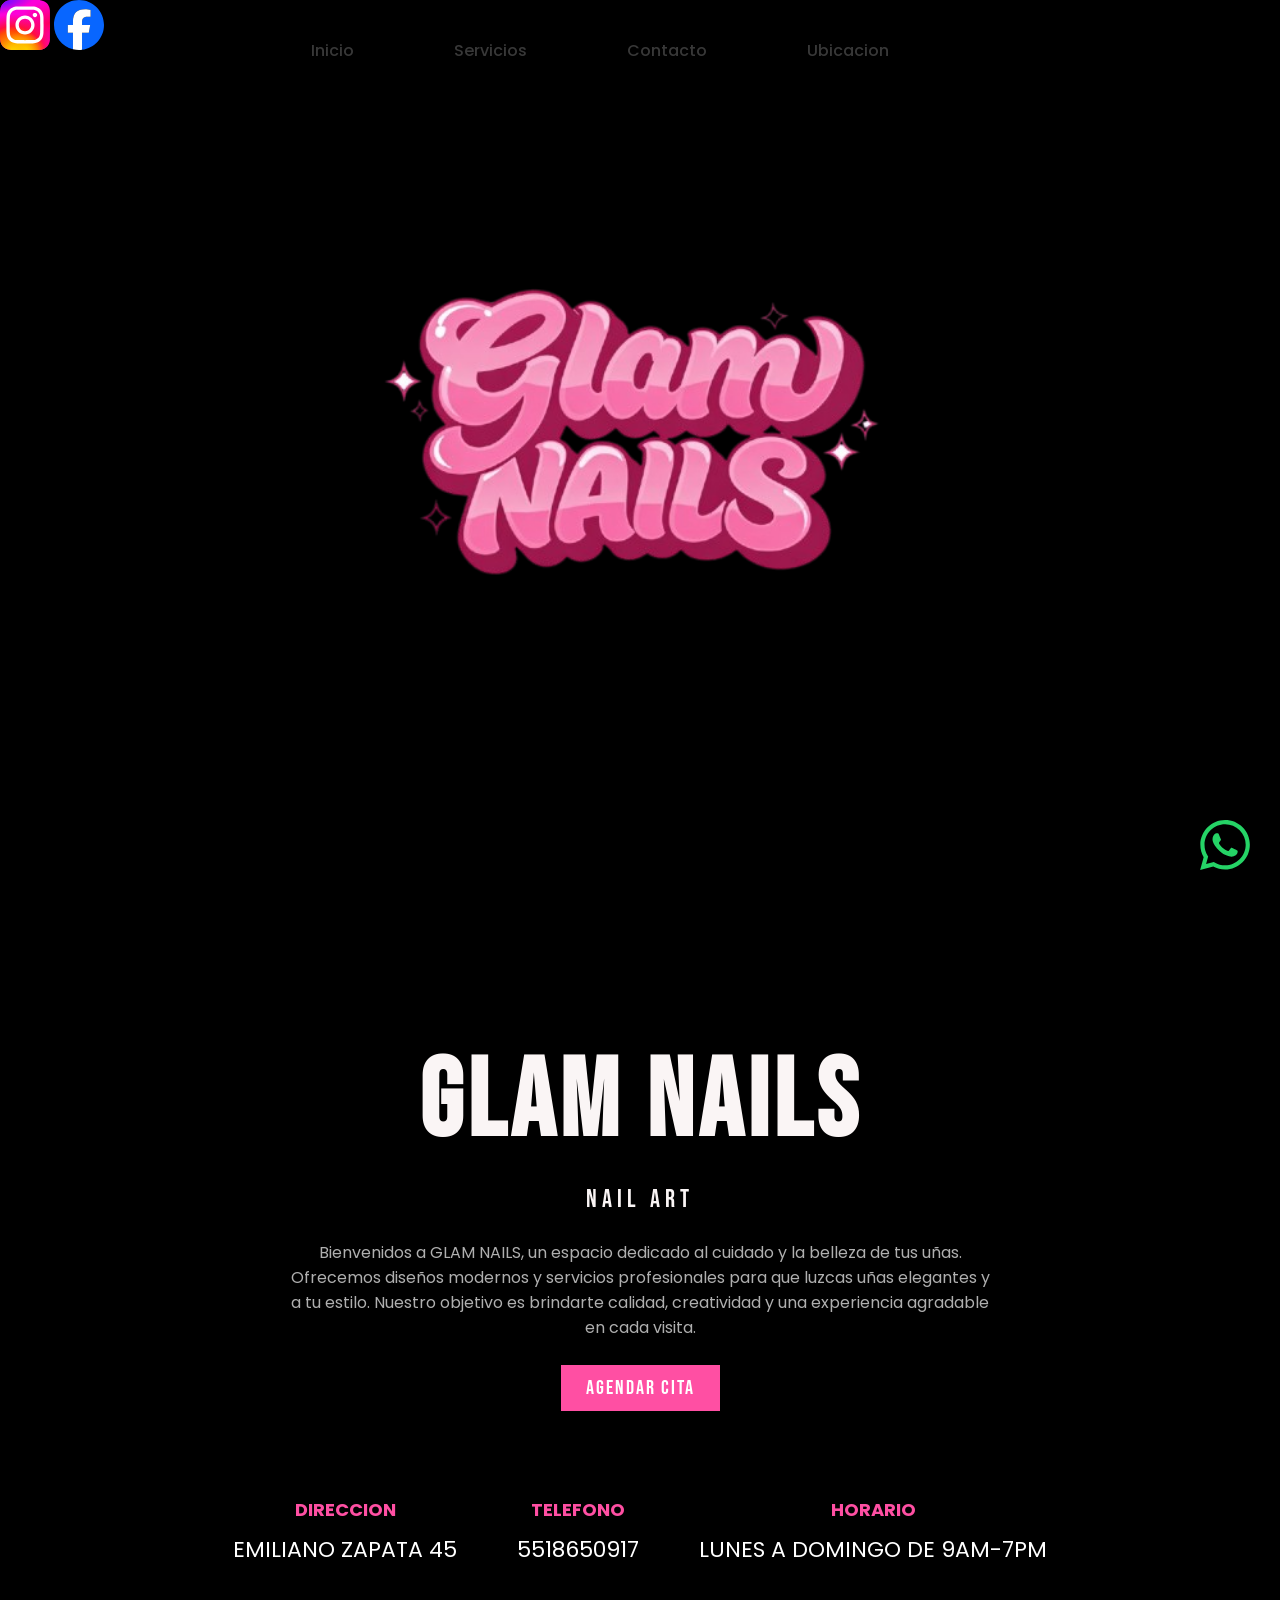
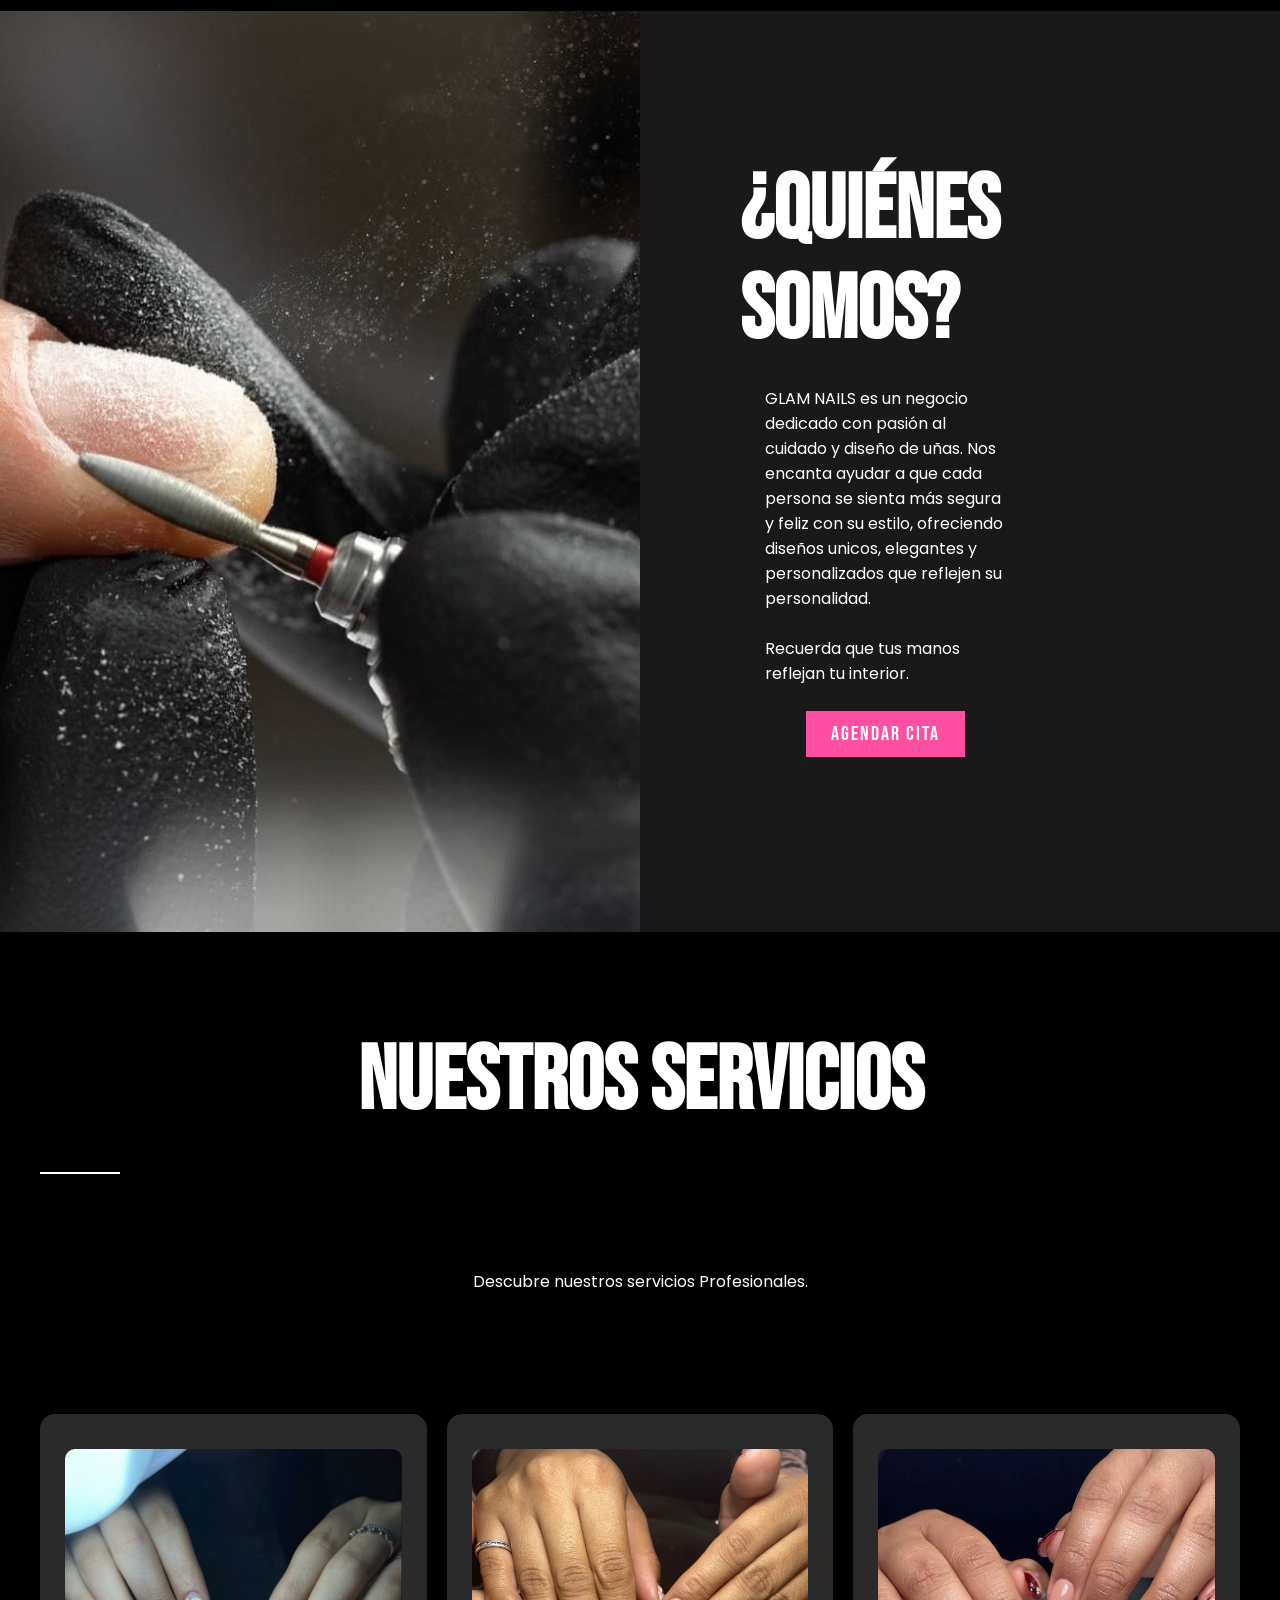
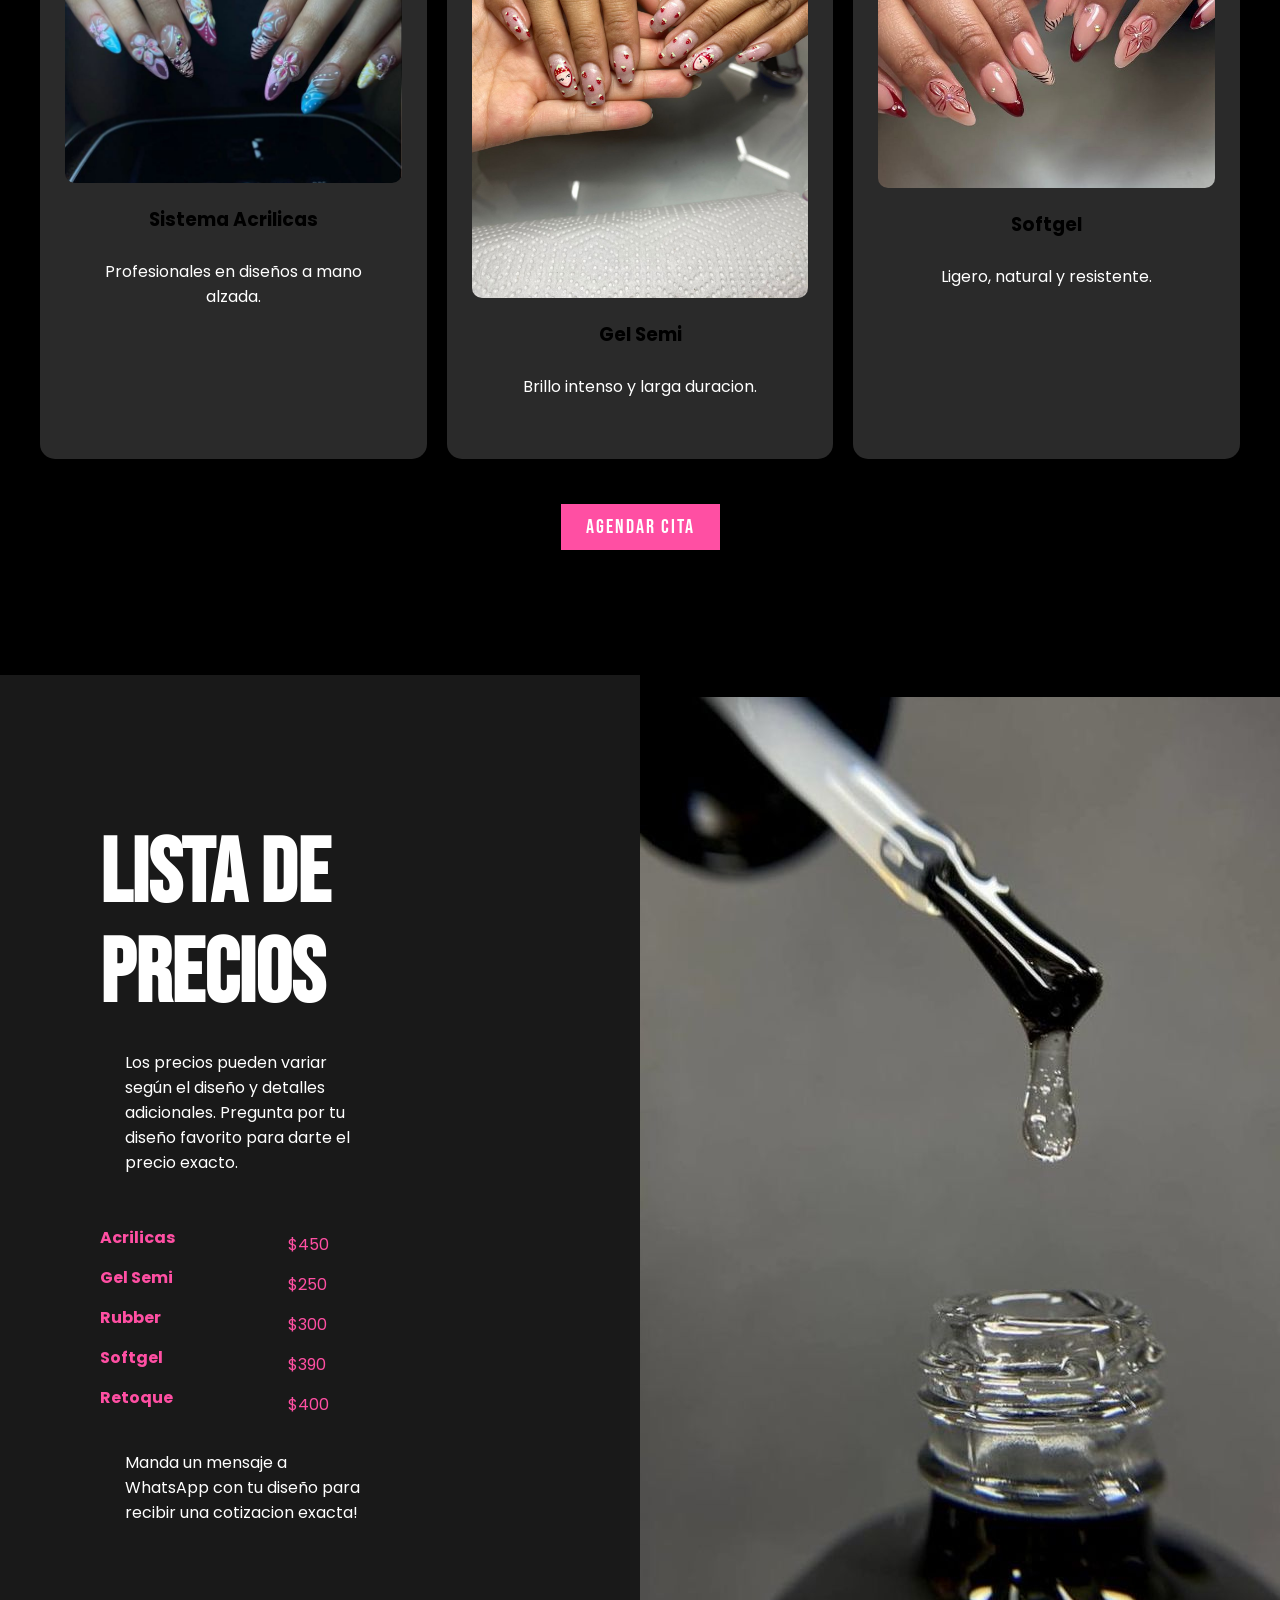
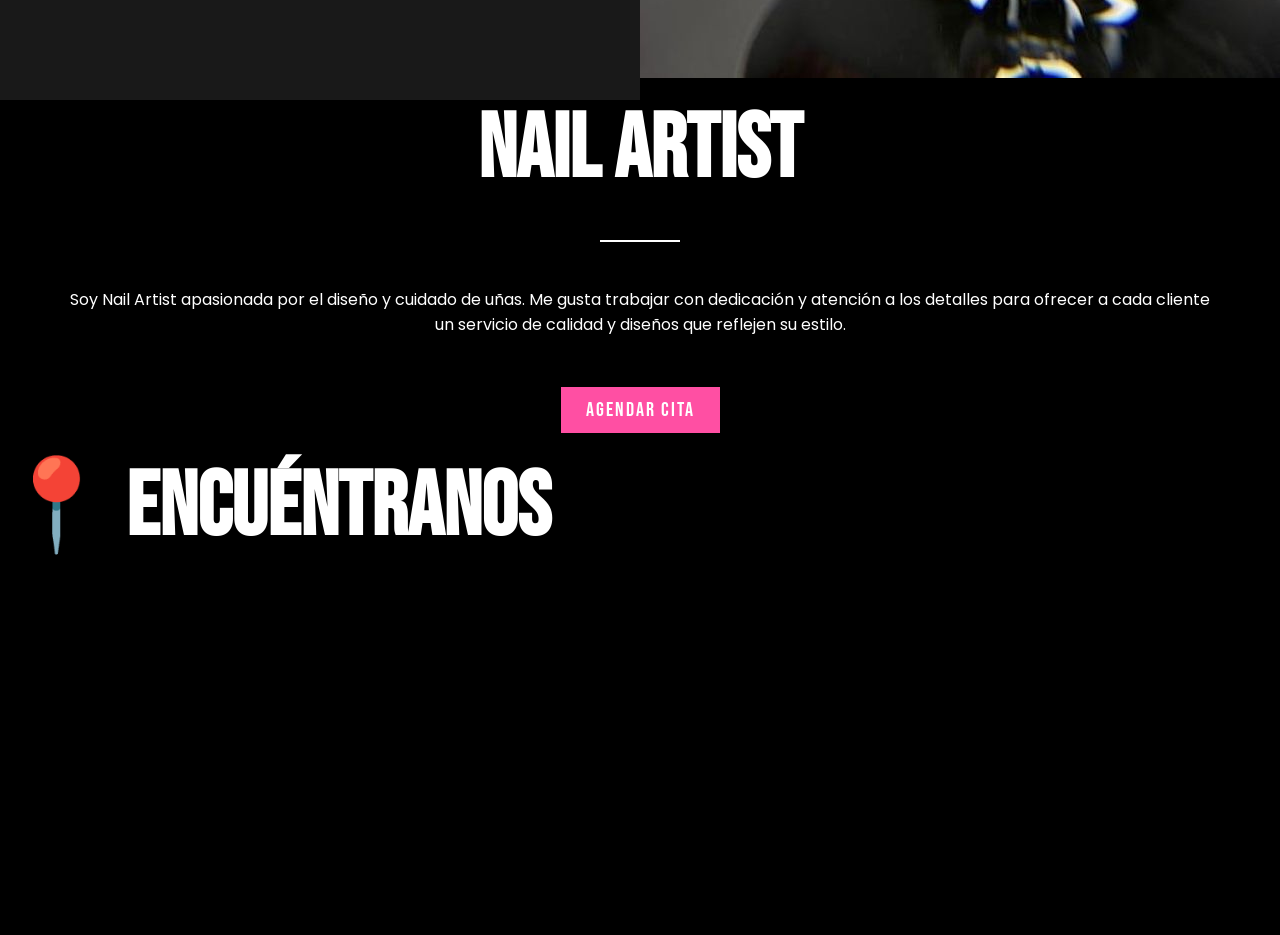
<file: index.html>
<!DOCTYPE html>
<html lang="es">
<head>
    <meta name="viewport" content="width=device-width, initial-scale=1.0">
    <meta charset="UTF-8">
    <meta http-equiv="X-UA-Compatible" content="IE=edge">
    <meta name="viewport" content="width=device-width, initial-scale=1.0">
    <title>GLAM NAILS</title>
    <link rel="stylesheet" href="style.css">
</head>
<body>

    <div class="redes-sociales">
    <a href="https://wa.me/525518650917?text=Hola%20quiero%20agendar%20cita" target="_blank">
        <svg fill="none" viewBox="0 0 360 362" width="50" height="50"><path fill="#25D366" fill-rule="evenodd" d="M307.546 52.566C273.709 18.684 228.706.017 180.756 0 81.951 0 1.538 80.404 1.504 179.235c-.017 31.594 8.242 62.432 23.928 89.609L0 361.736l95.024-24.925c26.179 14.285 55.659 21.805 85.655 21.814h.077c98.788 0 179.21-80.413 179.244-179.244.017-47.898-18.608-92.926-52.454-126.807v-.008Zm-126.79 275.788h-.06c-26.73-.008-52.952-7.194-75.831-20.765l-5.44-3.231-56.391 14.791 15.05-54.981-3.542-5.638c-14.912-23.721-22.793-51.139-22.776-79.286.035-82.14 66.867-148.973 149.051-148.973 39.793.017 77.198 15.53 105.328 43.695 28.131 28.157 43.61 65.596 43.593 105.398-.035 82.149-66.867 148.982-148.982 148.982v.008Zm81.719-111.577c-4.478-2.243-26.497-13.073-30.606-14.568-4.108-1.496-7.09-2.243-10.073 2.243-2.982 4.487-11.568 14.577-14.181 17.559-2.613 2.991-5.226 3.361-9.704 1.117-4.477-2.243-18.908-6.97-36.02-22.226-13.313-11.878-22.304-26.54-24.916-31.027-2.613-4.486-.275-6.91 1.959-9.136 2.011-2.011 4.478-5.234 6.721-7.847 2.244-2.613 2.983-4.486 4.478-7.469 1.496-2.991.748-5.603-.369-7.847-1.118-2.243-10.073-24.289-13.812-33.253-3.636-8.732-7.331-7.546-10.073-7.692-2.613-.13-5.595-.155-8.586-.155-2.991 0-7.839 1.118-11.947 5.604-4.108 4.486-15.677 15.324-15.677 37.361s16.047 43.344 18.29 46.335c2.243 2.991 31.585 48.225 76.51 67.632 10.684 4.615 19.029 7.374 25.535 9.437 10.727 3.412 20.49 2.931 28.208 1.779 8.604-1.289 26.498-10.838 30.228-21.298 3.73-10.46 3.73-19.433 2.613-21.298-1.117-1.865-4.108-2.991-8.586-5.234l.008-.017Z" clip-rule="evenodd"/></svg>
    </a>

<a href="https://www.instagram.com/glam.nails.bg/" target="_blank"> 
 <img src="instagram-icon.svg"alt="instagram" width="50px">
</a>

<a href="https://www.facebook.com/ByKarenbg" target="_blank">
    <img src="facebook-icon.svg" alt="facebook" width="50px">
</a>

</div>
    <header class="header" id="Inicio">

        <div class="menu container">

            <input type="checkbox" id="menu">
            <label for="menu" class="menu-label">
                 <img src="images/logokaren-removebg-preview.png" class="menu-icono" alt="menu">
            </label>
            <nav class="navbar">
         <ul>
             <li><a href="#Inicio">Inicio</a></li>
             <li><a href="#Servicios">Servicios</a></li>
             <li><a href="#Contacto">Contacto</a></li>
             <li><a href="#Ubicacion">Ubicacion</a></li>
         </ul>
    </nav>

</div>
</header>


        <div class="header-content container">
            <div class="header-txt">
             <h1> Glam Nails</h1>
             <span>Nail Art</span>
            <p>
                Bienvenidos a GLAM NAILS, un espacio dedicado al cuidado y la belleza de tus uñas. Ofrecemos diseños modernos y servicios profesionales para que luzcas uñas elegantes y a tu estilo. Nuestro objetivo es brindarte calidad, creatividad y una experiencia agradable en cada visita.
            </p>
           <a href="https://calendar.google.com/calendar/appointments/schedules/AcZssZ2-sfRr9LfxXzOxeEO2Qll8eMRjJ5p5fRqINnzmx35LXAB1HRcWh-mxhtF6InoUDEWgJ13DceYd?gv=true"
target="_blank"
class="btn-1">
Agendar cita
</a>

</a> 


        </div>
        <div class="header-info" >
        <div class="header-dir">
            <h3>Direccion</h3>
            <p>Emiliano Zapata 45</p>
        </div>

        <div class="header-dir">
            <h3>Telefono</h3>
            <p>5518650917</p>
        </div>

        <div class="header-dir">
            <h3>Horario</h3>
            <p>Lunes a Domingo de 9am-7pm</p>

        </div>
    </div>
</div>
</header>  


     <section class="Welcome">

        <div class="Welcome-1"></div>

         <div class="Welcome-2">

            <h2> ¿Quiénes somos?</h2>

            <p class="b1">
             GLAM NAILS es un negocio dedicado con pasión al cuidado y diseño de uñas. Nos encanta ayudar a que cada persona se sienta más segura y feliz con su estilo, ofreciendo diseños unicos, elegantes y personalizados

que reflejen su personalidad.
            </p>

            <p>
                Recuerda que tus manos reflejan tu interior.
            </p>

    <a href="https://calendar.app.google/k2h44qn8hdjH2Eh39"
target="_blank"
class="btn-1">
Agendar cita
</a>

    </div>

</section >


    <main class="services container" id="Servicios">

        <div class="services-txt">
            <h2>Nuestros servicios</h2>
            <hr>
            <p>
                Descubre nuestros servicios Profesionales.
            </p>
        </div>

         <div class="services-group">

             <div class="services-1">

                <img src="images/Acrilicas.jpeg" alt="Acrilicas">
                <h3>Sistema Acrilicas</h3>
                <p>
                    Profesionales en diseños a mano alzada.
                </p>
               

             </div> 

             <div class="services-2">

                <img src="images/gelsemi.jpeg" alt="Gel Semi">
                <h3>Gel Semi</h3>
                <p>
                 Brillo intenso y larga duracion.
                </p>
                

             </div> 

             <div class="services-3">

                <img src="images/softgel.jpeg" alt="Softgel">
                <h3>Softgel</h3>
                <p>
                    Ligero, natural y resistente.
                </p>
                

             </div> 
        </div>
 <a href="https://calendar.google.com/calendar/appointments/schedules/AcZssZ2-sfRr9LfxXzOxeEO2Qll8eMRjJ5p5fRqINnzmx35LXAB1HRcWh-mxhtF6InoUDEWgJ13DceYd?gv=true"
target="_blank"
class="btn-1">
Agendar cita
</a>



</main>


    <section class="prices">

        <div class="prices-1">
            <h2>Lista de Precios</h2>
            <p>
                Los precios pueden variar según el diseño y detalles adicionales. Pregunta por tu diseño favorito para darte el precio exacto.
            </p>

            <table>
                <tbody>
                    <tr>
                        <th>Acrilicas</th>
                        <td> $450 </td>
                    </tr>
                    <tr>
                        <th>Gel Semi</th>
                        <td> $250 </td>
                    </tr>
                    <tr>
                        <th>Rubber</th>
                        <td> $300 </td>
                    </tr>
                    <tr>
                        <th>Softgel</th>
                        <td> $390 </td>
                    </tr>
                    <tr>
                        <th>Retoque</th>
                        <td> $400 </td>
                    </tr>
                </tbody>
            </table>
           <p> Manda un mensaje a WhatsApp con tu diseño para recibir una cotizacion exacta!</p>
        </div>

        <div class="prices-2"></div>

   </section>



     <section class="Personal container">
      <div class="personal-txt" id="Ubicacion">
         <h2>Nail Artist</h2>
         <hr>
         <p>
            Soy Nail Artist apasionada por el diseño y cuidado de uñas. Me gusta trabajar con dedicación y atención a los detalles para ofrecer a cada cliente un servicio de calidad y diseños que reflejen su estilo.
         </p>

      </div>

   
      <a href="https://calendar.google.com/calendar/appointments/schedules/AcZssZ2-sfRr9LfxXzOxeEO2Qll8eMRjJ5p5fRqINnzmx35LXAB1HRcWh-mxhtF6InoUDEWgJ13DceYd?gv=true"
target="_blank"
class="btn-1">
Agendar cita
</a>

 
   </section id="Ubicacion">
<h2>📍 Encuéntranos</h2>

<div class="mapa">

<iframe
src="https://www.google.com/maps/embed?pb=!1m18!1m12!1m3!1d15042.083638012364!2d-99.12363564309213!3d19.519237389068547!2m3!1f0!2f0!3f0!3m2!1i1024!2i768!4f13.1!3m3!1m2!1s0x85d1f9f9bc04bc7f%3A0xda1fd783da641ef7!2sCafe%20Internet%20Pineaple!5e0!3m2!1ses!2smx!4v1779151618064!5m2!1ses!2smx"
width="100%"
height="300"
style="border:0; border-radius:15px;"
allowfullscreen=""
loading="lazy"
referrerpolicy="no-referrer-when-downgrade">
</iframe>

</div>
</div>
   
            Sigue mis Redes Sociales
        </p>   
     </div>
   </footer>



</body>
</html>
</file>
<file: style.css>
@import url('https://fonts.googleapis.com/css2?family=Poppins:wght@400;500;600;700;800&display=swap');
@import url('https://fonts.googleapis.com/css2?family=Bebas+Neue&display=swap');

/* font-family: "Bebas Neue", cursive;*/

    svg{
        position: fixed;
        bottom: 30px;
        right: 30px;
        transition: .3s ease;
        z-index: 2000;

    }
    svg:hover{
        transform: translateY(-4px);


    }
    .redes-sociales img{
    position: relative;
    z-index: 3000;
    cursor: pointer;
}



.menu {
    position: fixed;
    top: 0;
    left: 0;
    width: 100%;
    background: transparent; 
    display: flex;
    justify-content: center;
    align-items: center;
    padding: 20px 0px;
    z-index: 1000;
}


.logo {
    font-size: 24px;
    font-weight: 800;
    color: #ffd700;
    text-transform: uppercase;
}


.navbar ul {
    display: flex;
    gap: 30px;
}


.navbar ul li a {
    color: #7777;
    text-decoration: none;
    margin: 0 15px;
    font-weight: 500;
    transition: 0.3s;
}


.navbar ul li a:hover {
    color: #ff4fa3;
    color:#ff4fa3
}


*{
  margin: 0;
  padding: 0;
  box-sizing: border-box;
  text-decoration: none;
  list-style: none;
}

body {
  font-family: "Poppins", sans-serif;
  background-color: #000000
 

}

.container {
    max-width: 1200px;
    margin: 0 auto;
}

.header {
    margin-top: 80px;
    position: relative;
    background-image: url(images/logokaren-removebg-preview.png);
    background-position: center top;
    background-repeat: no-repeat;
    background-size: 50%;
    min-height: 100vh;
    display: flex;
    align-items: center;

    /* ANIMACIÓN */
    transition: background-size 0.5s ease;
}

/* EFECTO AL PASAR EL MOUSE */
.header:hover {
    background-size: 55%;
}

/* EFECTO PARA IMÁGENES */
.header img {
    transition: transform 0.4s ease;
}

.header img:hover {
    transform: scale(1.05);
}


.menu .navbar ul li {
    padding: 18px 20px;
    color: #f4f6fa;
    display: block;
}


#menu {
    display: none;
}

.menu-icono {
    width: 25px;
}

.menu label {
    cursor: pointer;
    display: none;
}

.header-info {
    display: flex;
    justify-content: center;
    gap: 60px;
    padding: 40px 20px;
    text-align: center;
}



.header-dir h3 {
    color: #ff4fa3;
    font-size: 18px;
    margin-bottom: 10px;
    text-transform: uppercase;
}

.header-txt {
    text-align: center;
    margin-bottom: 45px;
}

.header-txt h1, 
.header-txt span,
.header-txt h3 {
    font-size:110px;
    letter-spacing: 5px;
    text-transform:uppercase ;
    font-family: "Bebas Neue", cursive;
    color: rgb(250, 245, 245);
    margin-bottom: 15px;
}

.header-txt span {
    font-size: 25px;
}

.header-txt p {
    color: #afafaf;
    padding: 0 250px;
    margin: 25px 0;
}

.btn-1 {
    display: block;
    width: fit-content;
    margin: 25px auto;
    padding: 11px 25px;
    background-color: #ff4fa3;
    color: #FFFFFF;
    text-transform: uppercase;
    letter-spacing: 2px;
    font-size: 20px;
    font-family: 'Bebas Neue', cursive;
    border: 0;
}

.btn-1:hover {
    background-color: #ff4fa3;
}

/* BOTON AGENDAR CITA */

.btn-glam{
display:inline-block;
padding:14px 30px;
background:linear-gradient(45deg,#ff4da6,#ff99cc);
color:white;
font-size:18px;
font-weight:bold;
text-decoration:none;
border-radius:30px;
box-shadow:0 5px 15px rgba(255,0,128,0.4);
transition:all 0.3s ease;
}

.btn-glam:hover{
transform:scale(1.08);
box-shadow:0 8px 20px rgba(255,0,128,0.6);
}


.header-dir {
   color: white;
    text-align: center
  
}


.header-dir p {
    font-size: 22px;
    color: #FFFFFF;
    text-transform: uppercase;
    margin: 5px 0;
}

.Welcome {
    display: flex;
}

.Welcome-1 {
    background-image: url(images/manicure.jpg);
    background-position: center center;
    background-repeat: no-repeat;
    background-size: cover;
    width: 50%;

}

.Welcome-2{
    width: 50%;
    padding: 150px 250px 150px 100px;
    background-color: #191919; 
}

h2 {
    font-size: 90px;
    line-height: 100px;
    color: #FFFFFF;
    text-transform:uppercase; 
    font-family: "Bebas Neue", cursive;
    margin-bottom: 20px;
    
}

p{
    font-size: 16px;
    color: #FFFFFF;
    margin: 25px;
}
.b1 {
    color: #FFFFFF;
}

.services {
    padding: 100px 0;
    text-align: center;
}

.services-txt{
    display: flex;
    flex-direction:column;
}

hr{
    border: 1px solid #FFFFFF;
    width: 80px;
    margin: 20px 0;
}

.services-txt p{
    padding: 50px 150px;
}

.services-group {
    display: flex;
    justify-content: space-between;
    gap: 20px;
    margin: 45px 0;
}

.services-1,
.services-2,
.services-3 {
    background-color: #2a2a2a;
    padding: 35px 25px;
    border-radius: 15px;
    flex: 1;
}

.services-1 img,
.services-2 img,
.services-3 img{
    width: 100%;
    border-radius: 10px;
    margin-bottom: 15px;
    transition: transform 0.4s ease;
}

.services-1  img:hover,
.services-2 img:hover,
.services-3 img:hover{
    transform: scale(1.08);
}   
   

.services-1 a,
.services-2 a,
.services-3 a {
    color: #FFFFFF;
    font-size: 16px;
}

.prices{
    display: flex;
}

.prices-1{
    width: 50%;
    padding: 150px 250px 150px 100px;
    background-color: #191919;
}

table {
    margin: 50px 0;
    width: 100%;
    text-align: left;
    border-collapse: collapse;
    margin-bottom: 20px;
}

th {
    color: #ff4fa3;
    padding-bottom: 15px;
}

td{
    color: #ff4fa3;
}
.prices-2{
    background-image: url(images/top.jpg);
    background-position: center center;
    background-repeat: no-repeat;
    width: 50%;
}

.personal{
    padding:  100px 0;
    text-align: center;
}

.personal-txt{
    display: flex;
    flex-direction: column;
    align-items: center;
    text-align: center;
    margin-bottom: 25px;
}

.personal-1 img{
    display: block;
    margin: 0 auto;
    width: 250px;
    border-radius: 10px;
    transition: transform 0.4s ease;
}

personal-1 img:hover{
    transform: scale(1.1);
}

.personal-1 p{
    padding: 0 50px;
    text-align: center;
    color: #cfcfcf;
    line-height: 1.6;
}

.footer-bg{
    background-image: url(images/fondo.jpg);
    background-position: center center;
    background-repeat: no-repeat;
    background-size: cover;
    text-align: center;
    padding: 100px 0;
}

.form{
    display: flex;
    flex-direction: column;
    align-items: center;
}

.campo-1{
    margin-bottom: 15px;
}

.campo {
    margin: 5px;
    padding: 20px 15px;
    width: 250px;
    background-color: #191919;
    border: 1px solid #afafaf;
    outline: none;
    border-radius: 10px;
    color: #FFFFFF;
    font-size: 14px;
}

textarea{
    width: 520px !important;
}

.footer-txt{
    text-align: center;
    padding: 10px;
    background-color: #1f1f1f;
}
@media(max-width:991px) {
    .menu{
        padding: 20px;
    }
    .menu label {
        display: initial;
    }
    .menu .navbar{
        position: absolute;
        top: 100%;
        left: 0;
        right: 0;
        background-color: #191919;
        display: none;
    }

    .menu .navbar ul li {
        width: 100%;
    }
#menu:checked~ .navbar{
    display: initial;
}

.header{
    min-height: 0;
}

.header-content {
    padding: 80px 30px 50px 30px;
}
.header-txt{
    margin-bottom: 15px;
}

.header-txt h1 {
    font-size: 90px;
}

.header-txt p {
    padding: 0;
    margin: 15px 0;
}

.header-dir{
    flex-direction: column;
}
.dir p{
    font-size: 18px;
}

.Welcome{
    flex-direction: column;
}
.Welcome-1{
    display: none;
}
.Welcome-2{
    width: 100%;
    padding: 30px;
    text-align: center;
}
h2{
    font-size: 70px;
    line-height: 80px;
}
p{
    margin: 15px 0;
}

.services{
    padding: 30px;
}
.services-txt p{
    padding: 0;
}

.services-group{
    flex-direction: column;
    margin: 0;
}

.services-1{
    margin: 0 0 20px 0;
}
.prices{
    flex-direction: column;
}
.prices-1 {
    width: 100%;
    padding: 30px;
    text-align: center;
}
table{
    margin: 25px 0 0 0;
}
.prices-2 {
    display:none;
}
.personal{
    padding: 30px;
}
.personal-group{
    flex-direction: column;
    margin-bottom: 0;
}
.personal-1{
    margin-bottom: 25px;
}
.footer-bg{
    padding: 30px;
}
textarea{
    width: 250px !important;
}
.mapa{
max-width:700px;
margin:auto;
margin-top: 40px;
}
    

}

/* Ajustes de lectura y distribución para teléfonos */
@media (max-width: 700px) {
    html,
    body {
        width: 100%;
        overflow-x: hidden;
    }

    .menu {
        justify-content: flex-start;
        padding: 12px 18px;
        background: rgba(25, 25, 25, 0.96);
    }

    .menu label {
        display: block;
    }

    .menu .navbar {
        top: 100%;
        background: #191919;
    }

    .navbar ul {
        display: flex;
        flex-direction: column;
        gap: 0;
    }

    .menu .navbar ul li {
        width: 100%;
        padding: 0;
    }

    .navbar ul li a {
        display: block;
        margin: 0;
        padding: 14px 20px;
        color: #ffffff;
    }

    .header {
        margin-top: 0;
        min-height: auto;
        padding-top: 70px;
        background-size: min(78vw, 330px);
        background-position: center 70px;
    }

    .header:hover {
        background-size: min(78vw, 330px);
    }

    .header-content {
        width: 100%;
        padding: 150px 20px 28px;
    }

    .header-txt {
        margin-bottom: 8px;
    }

    .header-txt h1 {
        margin-bottom: 6px;
        font-size: clamp(3.2rem, 14vw, 5.2rem);
        line-height: 0.98;
        letter-spacing: 2px;
        overflow-wrap: anywhere;
    }

    .header-txt span {
        font-size: 1.2rem;
    }

    .header-txt p {
        max-width: 38rem;
        margin: 16px auto;
        padding: 0;
        font-size: 1rem;
        line-height: 1.65;
    }

    .header-info {
        flex-direction: column;
        gap: 8px;
        padding: 20px 0 0;
    }

    .header-dir {
        padding: 12px 8px;
    }

    .header-dir h3 {
        margin-bottom: 4px;
        font-size: 0.9rem;
    }

    .header-dir p {
        margin: 0;
        font-size: 0.95rem;
        line-height: 1.45;
        overflow-wrap: anywhere;
    }

    .btn-1,
    .btn-glam {
        max-width: 100%;
        padding: 12px 20px;
        font-size: 1.1rem;
        letter-spacing: 1px;
    }

    .Welcome {
        display: block;
    }

    .Welcome-1 {
        display: block;
        width: 100%;
        min-height: 230px;
        background-position: center;
    }

    .Welcome-2 {
        width: 100%;
        padding: 34px 22px;
        text-align: center;
    }

    h2 {
        font-size: clamp(2.6rem, 10vw, 4rem);
        line-height: 1.05;
        overflow-wrap: anywhere;
    }

    p {
        font-size: 1rem;
        line-height: 1.65;
    }

    .services {
        width: 100%;
        padding: 48px 20px;
    }

    .services-txt p {
        padding: 0;
    }

    .services-group {
        display: grid;
        grid-template-columns: 1fr;
        gap: 18px;
        margin: 24px 0;
    }

    .services-1,
    .services-2,
    .services-3 {
        width: 100%;
        padding: 18px;
        margin: 0;
    }

    .services-1 img,
    .services-2 img,
    .services-3 img {
        display: block;
        width: 100%;
        max-height: 320px;
        object-fit: cover;
    }

    .prices {
        display: block;
        width: 100%;
    }

    .prices-1 {
        width: 100%;
        padding: 42px 22px;
        text-align: left;
    }

    .prices-1 h2 {
        text-align: center;
    }

    .prices table {
        width: 100%;
        margin: 24px 0 14px;
        table-layout: fixed;
    }

    .prices th,
    .prices td {
        padding: 10px 8px;
        font-size: 0.98rem;
    }

    .prices th {
        width: 65%;
    }

    .prices td {
        text-align: right;
    }

    .Personal {
        width: 100%;
        padding: 48px 22px;
    }

    .personal-txt {
        margin-bottom: 18px;
    }

    .personal-1 p {
        padding: 0;
    }

    .mapa {
        width: calc(100% - 32px);
        max-width: 700px;
        margin: 22px auto 36px;
    }

    .mapa iframe {
        display: block;
        width: 100%;
        height: 260px;
    }

    .redes-sociales img {
        width: 40px;
        height: 40px;
    }
}
</file>
